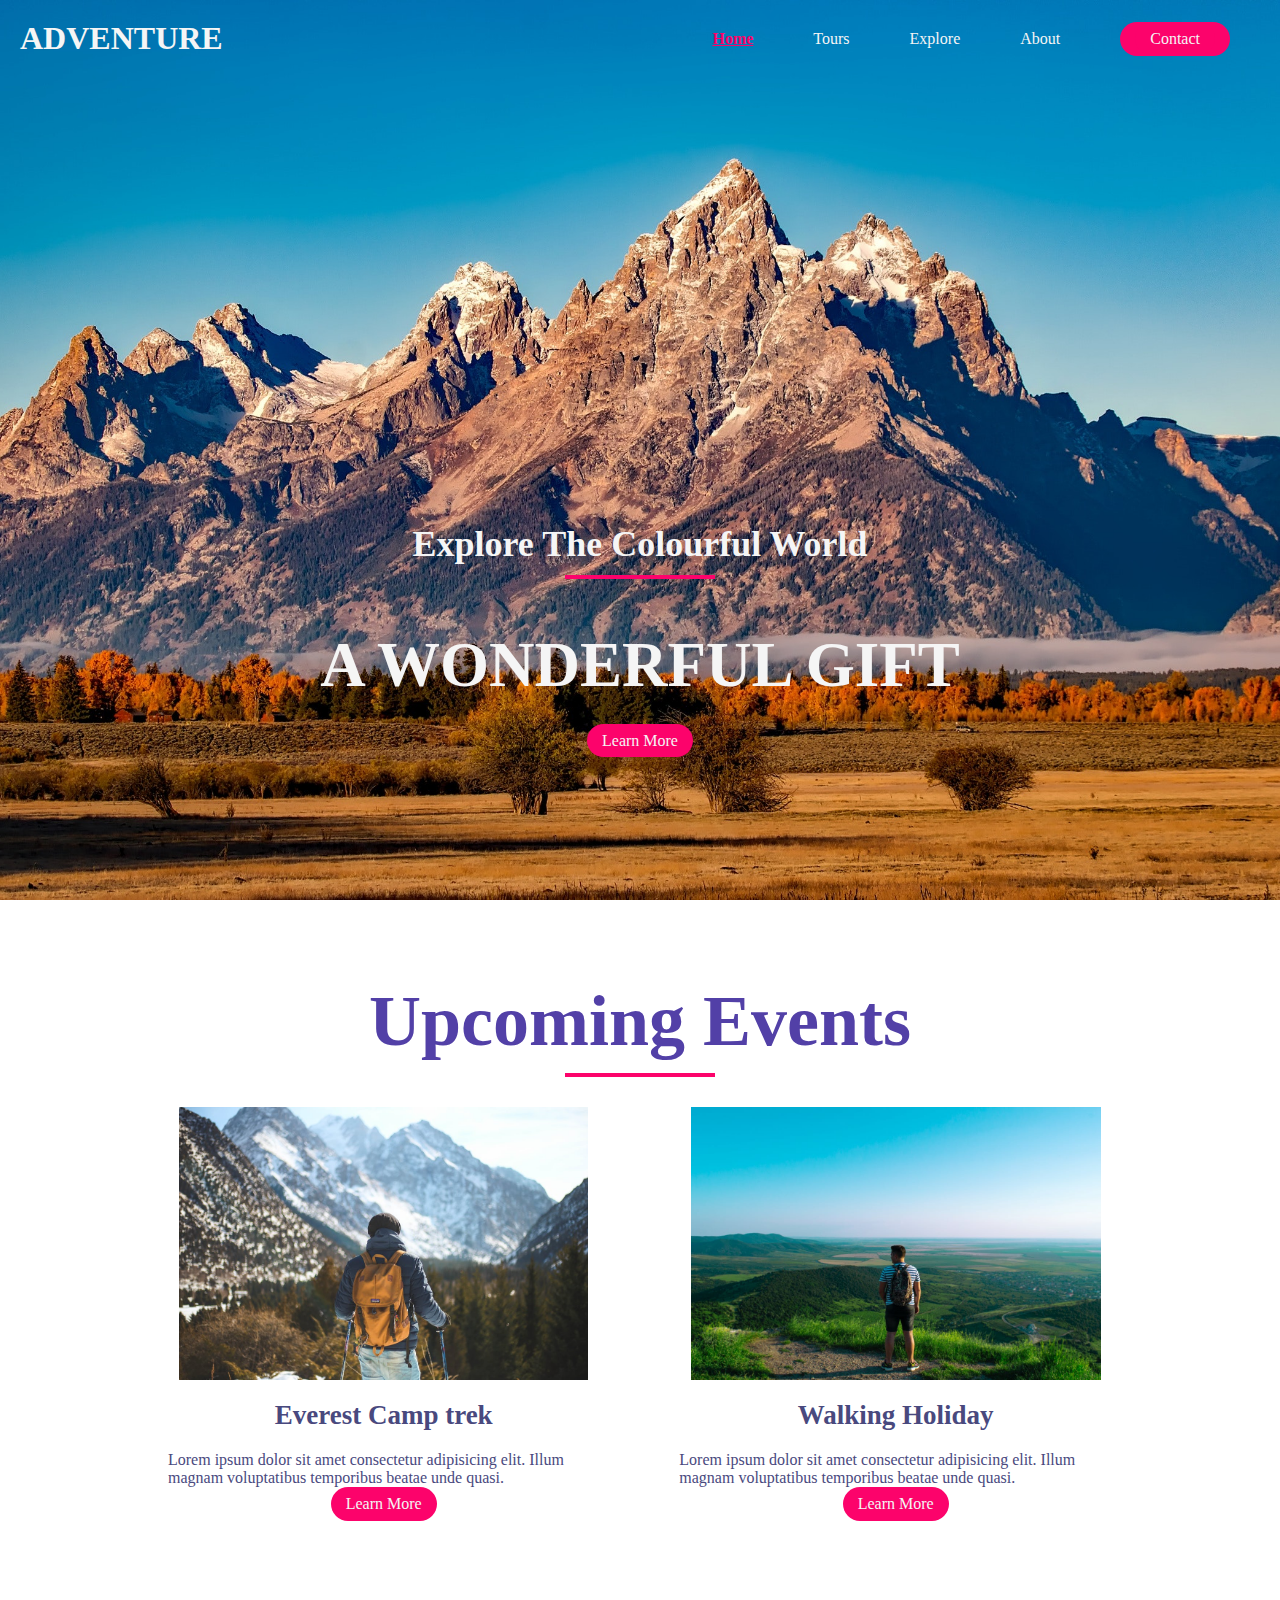
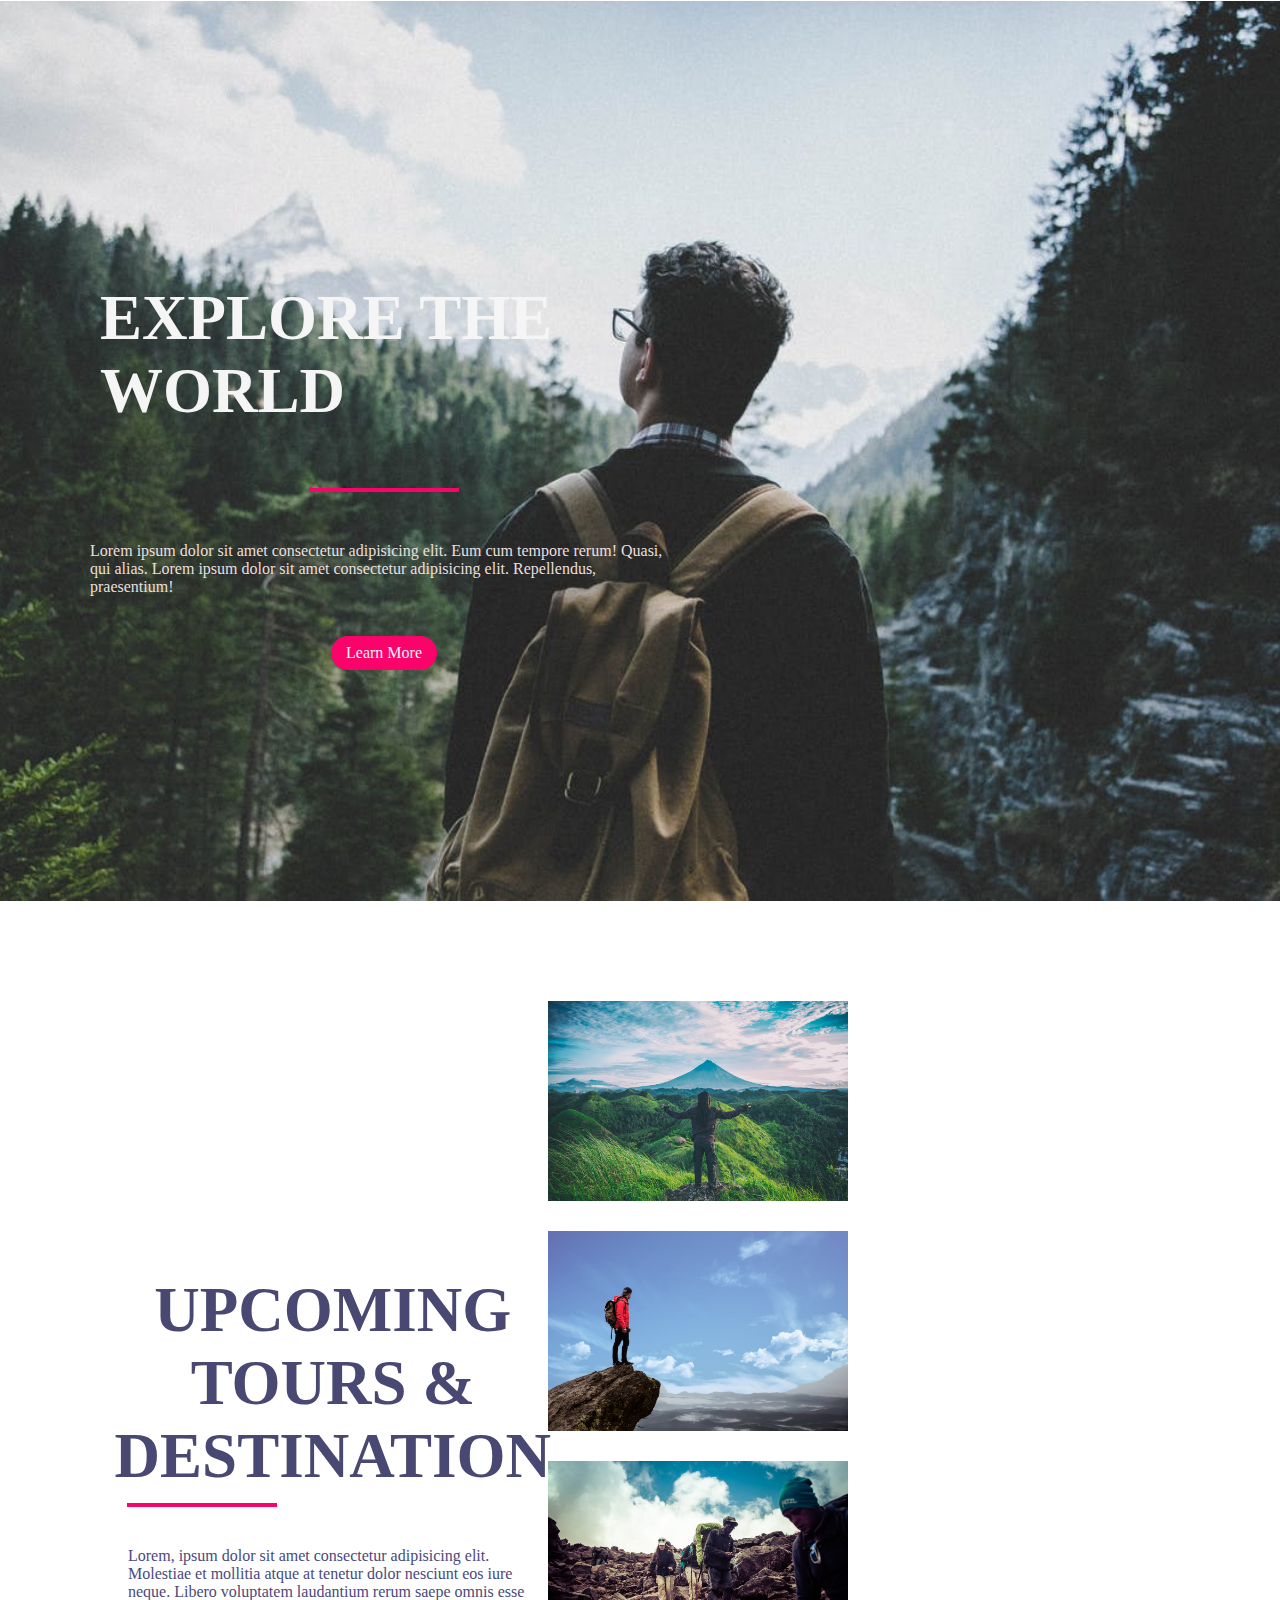
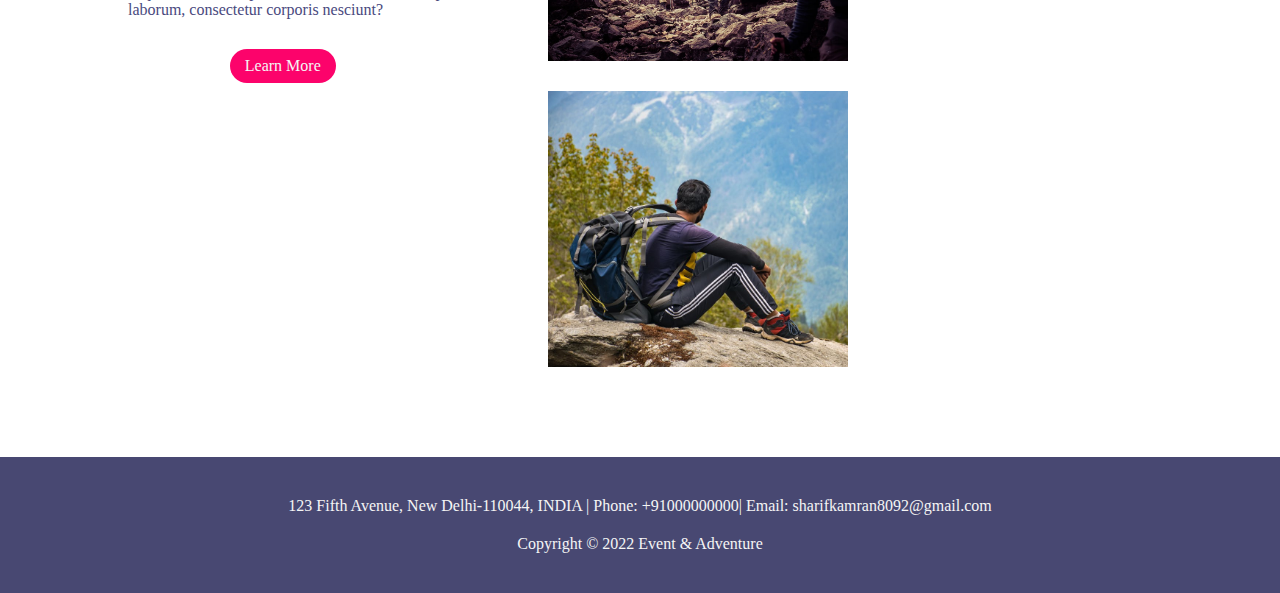
<file: index.html>
<!DOCTYPE html>
<html lang="en">
<head>
    <meta charset="UTF-8">
    <meta http-equiv="X-UA-Compatible" content="IE=edge">
    <meta name="viewport" content="width=device-width, initial-scale=1.0">
    <title>Tour and Travel Booking </title>
    <link rel="stylesheet" href="./index.css">
</head>
<body>
    <!-- nav bar -->
    <nav class="navbar">
        <h1 class="logo">ADVENTURE</h1>
        <ul class="nav-links">
            <li class="active"><a href="#"></a>Home</li>
            <li><a href="#"></a>Tours</li>
            <li><a href="#"></a>Explore</li>
            <li><a href="#"></a>About</li>
            <li class="ctn"><a class="ctn"href="#"> Contact</a></li>
        </ul>
        <img src="./img/menu.png" alt="menu-btn" class="menu-btn">
    </nav>
    <header>
        <div class="header-content">
            <h2>Explore The Colourful World</h2>
            <div class="line"></div>
            <h1>A WONDERFUL GIFT </h1>
            <a href="#" class="ctn">Learn More</a>

        </div>
    </header>
    <!-- event section -->
    <section class="events">
        <div class="title">
            <h1>Upcoming Events</h1>
            <div class="line"></div>
        </div>
   
    <div class="row">
        <div class="col">
            <img src="./img/event1.jpeg" alt="event1">
            <h4>Everest Camp trek</h4>
            <p>
                Lorem ipsum dolor sit amet consectetur adipisicing elit. Illum magnam voluptatibus temporibus beatae unde quasi.
            </p>
            <a href="#" class="ctn">Learn More</a>
        </div>
    
    <div class="col">
        <img src="./img/event2.jpeg" alt="event2">
        <h4>Walking Holiday</h4>
        <p>
            Lorem ipsum dolor sit amet consectetur adipisicing elit. Illum magnam voluptatibus temporibus beatae unde quasi.
        </p>
        <a href="#" class="ctn">Learn More</a>
    </div>
    </div>
</section>
<section class="explore">
    <div class="explore-content">
        <h1>EXPLORE THE WORLD</h1>
        <div class="line"></div>
    <p>Lorem ipsum dolor sit amet consectetur adipisicing elit. Eum cum tempore rerum! Quasi, qui alias. Lorem ipsum dolor sit amet consectetur adipisicing elit. Repellendus, praesentium!</p>
    <a href="#" class="ctn">Learn More</a>
    </div>
</section>
  <!-- upcoming tours -->
  <section class="tours">
    <div class="row">
        <div class="col content-col">
            <h1>UPCOMING TOURS & DESTINATION</h1>
            <div class="line"></div>
            <P>Lorem, ipsum dolor sit amet consectetur adipisicing elit. Molestiae et mollitia atque at tenetur dolor nesciunt eos iure neque. Libero voluptatem laudantium rerum saepe omnis esse laborum, consectetur corporis nesciunt?</P>
            <a href="#" class="ctn">Learn More</a>
        </div>
            <div class="col image-col ">
                <div class="image-gallery">
                    <img src="./img/img1.jpeg" alt="">
                    <img src="./img/img2.jpeg" alt="">
                    <img src="./img/img3.jpeg" alt="">
                    <img src="./img/img4.jpeg" alt="">
                
            </div>
        </div>
    </div>
  </section>
  <section class="footer">
    <p>123 Fifth Avenue, New Delhi-110044, INDIA | Phone: +91000000000| Email: sharifkamran8092@gmail.com</p>
     <p>Copyright © 2022 Event & Adventure</p>
  </section>

    <script>
        const menuBtn = document.querySelector('.menu-btn')
        const navlinks = document.querySelector('.nav-links')
        menuBtn.addEventListener('click',()=>{
            navlinks.classList.toggle('mobile-menu')
        })
    </script>
</body>
</html>
</file>
<file: index.css>
*{
    margin: 0;
    padding: 0;
    box-sizing: border-box;
}
a{
    text-decoration: none;
}

ul{
    list-style: none;
}
.active{
    color: #fc036b;
    text-decoration: underline;
    font-weight: bold;
}
body , html{
    overflow-x: hidden;
}
.menu-btn{
    position: absolute;
    top: 30px;
    right: 80px;
    width: 40px;
    cursor: pointer;
    display: none;
}

.navbar {
         position: absolute;
          display: flex;        
          top: 0;
          left: 0;
          width: 100%;
          justify-content: space-between;
          padding: 20px;
          color: whitesmoke;
}
.nav-links{
      display: flex;
      align-items: center;

}
.nav-links li{
    margin: 0 30px;
}



header{
    width: 100vw;
    height: 100vh;
    background-image: url('./img/mountain.jpg');
    background-position: bottom;
    background-size: cover;
    display: flex;
    align-items: flex-end;
    justify-content: center;
}
.header-content{
    margin-bottom: 150px;
    color: whitesmoke;
    text-align: center;
}
.header-content h2{
    font-size: 4vmin;
}
.line{
    width: 150px;
    height: 4px;
    background: #fc036b;
    margin: 10px auto;
}
.header-content h1{
    font-size: 7vmin;
    margin-top: 50px;
    margin-bottom: 30px;
}
.ctn{
    padding: 8px 15px;
    background: #fc036b;
    border-radius: 30px;
    color: whitesmoke;
}
/* Events */
section{
    width: 80%;
    margin: 80px auto;
}
.title{
    text-align: center;
    font-size: 4vmin;
    color: rgb(82, 64, 167);
}
.row{
    display: flex;
    align-items: center;
    width: 100%;
    justify-content: space-between;
    
}
.row .col{
    display: flex;
    flex-direction: column;
    align-items: center;

}
.row .col img{
    width: 80%;
    margin-top: 20px;
   
}
.event .row{
    margin: 50px;
}
h4{
    font-size: 3vmin;
    color: #49497e;
    margin: 20px auto;
}
p{
    color: #49497e;
    padding: 0px 40px;

}
.event .ctn{
    margin-top: 30px;
}
.explore{
    width: 100%;
    height: 100vh;
    background-image: url('./img/explore1.jpeg');
    background-position: center;
    background-size: cover;
    background-repeat: no-repeat;
    display: flex;
    align-items: center;
}
.explore-content{
    width: 60%;
    padding: 50px;
    color: whitesmoke;
    display: flex;
    align-items: center;
    flex-direction: column;
}
.explore-content .line{
    margin-bottom: 50px;
}
.explore-content h1{
    font-size: 7vmin;
    margin: 50px;
}
.explore-content p{
    color: rgb(235, 223, 223);
}
.explore-content .ctn{
    margin-top: 40px;
}
.content-col{
    width: 40%;
}
 .image-col {
    width: 60%;
   
}

/* .tours{
    display: flex;
} */
.tours .image-gallery{
         display: flex;
         flex-wrap: wrap;
         width: 100%;
         align-items: center;
}
.image-gallery img {
    max-width: 300px;
    margin: 10px;
}
.content-col h1{
  font-size: 7vmin;
  color: #484872;
  text-align: center;
}
.content-col .line{
    margin-left: -1px;
}
.content-col p{
    padding: 0;
    margin: 30px auto;
}
.content-col .ctn{
     margin-left: -100px;
}
.footer{
    width: 100%;
   min-height: 100px;
    padding: 20px 80px;
    margin: 0;
   
    background: #484872;
    text-align: center;
}
.footer P{
    color: whitesmoke;
    margin: 20PX auto;
    padding: 20px auto;
}
/* for responsive  */
@media only screen and (max-width:850px){
    .menu-btn{
        display: block;
    }
    .navbar{
        padding: 0;
    }
    .logo{
        position: absolute;
        left: 30px;
        top: 30px;
    }
    .nav-links{
        flex-direction: column;
        width: 100%;
        height: 100vh;
        justify-content: center;
        background: #484872;
        margin-top: -900px;
        transition: all 0.5s ease;
    }
    .mobile-menu{
        margin-top: 0px;
        
    }
    .nav-links li{
        margin: 30px auto;
    }
    /* event  */
    .ro{
        flex-direction: column;
    }
    .row .col{
        margin: 20px auto;
    }
    .col img{
        max-width: 90%;

    }
    /* explore */
    .explore-content{
        width: 100%;        
    }
    .title .col{
        width: 100%;
        
    }
    .image-gallery{
        justify-content: center;
        align-items: center;

    }
    .image-gallery img{
        width: 90%;

    }
    .footer{
        padding: 10px;
    }
}
/* animation */
img{
    transition: transform .3s ease;
}
img:hover{
    transform:scale(1.1)
}
.ctn:hover{
    background-color: whitesmoke;
    color: #fc036b;
    box-shadow: 2px 2px 5px black;
}
li:hover{
    color: #fc036b;
    cursor: pointer;
}
</file>
